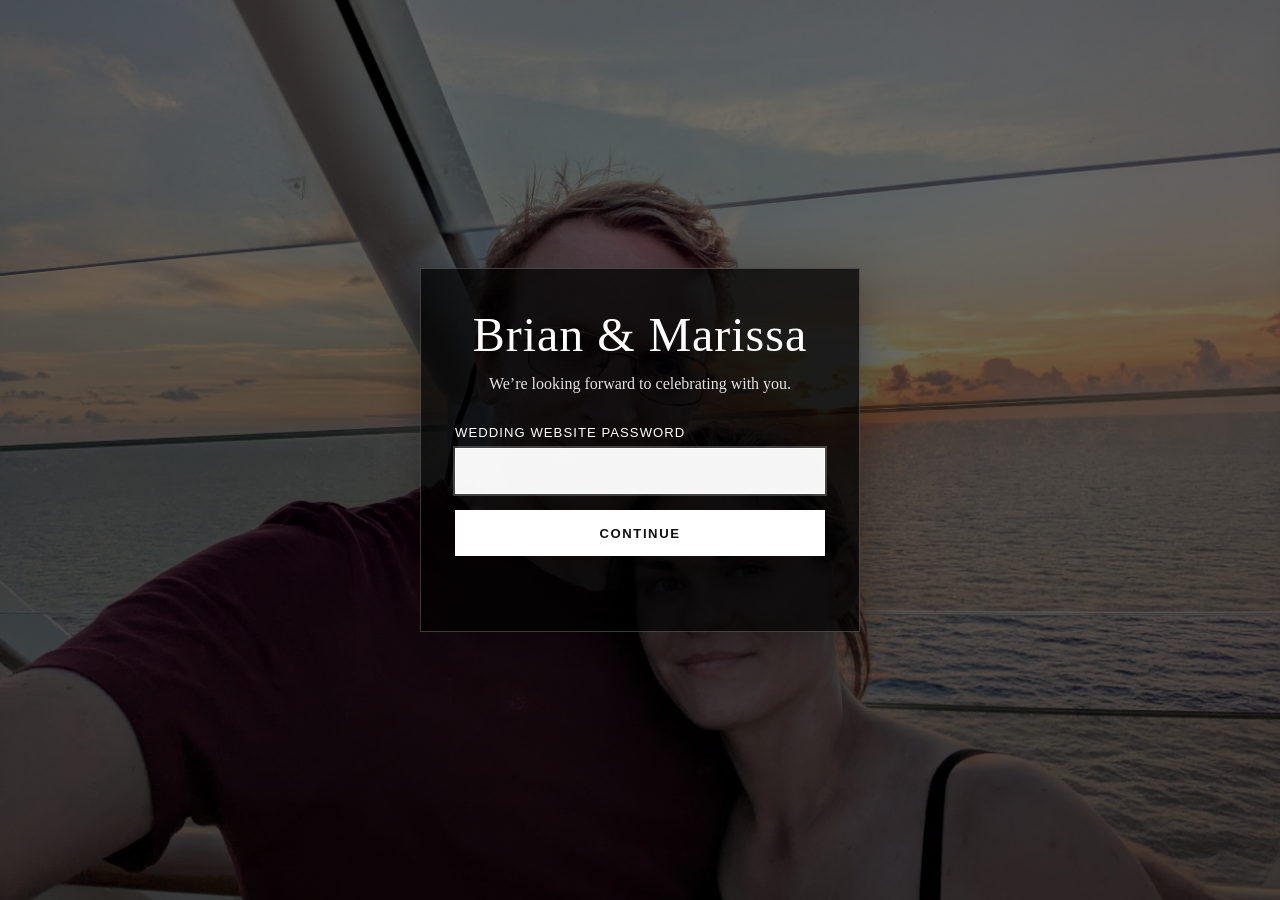
<file: index.html>
<!DOCTYPE html>
<html lang="en">

<head>
    <meta charset="utf-8">
    <meta name="viewport" content="width=device-width, initial-scale=1">
    <meta name="theme-color" content="#111111">
    <title>Brian &amp; Marissa</title>
    <style>
        :root {
            color-scheme: dark;
            font-family: Georgia, "Times New Roman", serif;
            background: #111;
            color: #fff;
        }

        * {
            box-sizing: border-box;
        }

        html,
        body {
            width: 100%;
            min-height: 100%;
            margin: 0;
        }

        body {
            min-height: 100vh;
            display: grid;
            place-items: center;
            padding: 24px;
            background:
                linear-gradient(rgba(0, 0, 0, .52), rgba(0, 0, 0, .68)),
                url("img/password-background.jpg") center center / cover no-repeat fixed,
                #111;
        }

        .login-panel {
            width: min(100%, 440px);
            padding: 38px 34px;
            text-align: center;
            background: rgba(0, 0, 0, .74);
            border: 1px solid rgba(255, 255, 255, .22);
            box-shadow: 0 12px 42px rgba(0, 0, 0, .35);
        }

        h1 {
            margin: 0 0 10px;
            font-family: Georgia, "Times New Roman", serif;
            font-size: clamp(2.1rem, 7vw, 3rem);
            font-weight: 400;
            letter-spacing: .02em;
        }

        .intro {
            margin: 0 0 28px;
            color: rgba(255, 255, 255, .88);
            line-height: 1.55;
        }

        .step[hidden] {
            display: none;
        }

        label {
            display: block;
            margin: 0 0 8px;
            text-align: left;
            font-family: Arial, sans-serif;
            font-size: .82rem;
            letter-spacing: .08em;
            text-transform: uppercase;
        }

        input {
            display: block;
            width: 100%;
            min-height: 46px;
            margin: 0 0 16px;
            padding: 11px 13px;
            border: 1px solid rgba(255, 255, 255, .55);
            border-radius: 0;
            outline: none;
            background: rgba(255, 255, 255, .96);
            color: #171717;
            font: 16px Arial, sans-serif;
        }

        input:focus {
            border-color: #fff;
            box-shadow: 0 0 0 2px rgba(255, 255, 255, .22);
        }

        button {
            width: 100%;
            min-height: 46px;
            border: 1px solid #fff;
            border-radius: 0;
            background: #fff;
            color: #111;
            cursor: pointer;
            font: 700 .82rem Arial, sans-serif;
            letter-spacing: .12em;
            text-transform: uppercase;
            transition: background .15s ease, color .15s ease;
        }

        button:hover {
            background: transparent;
            color: #fff;
        }

        button:disabled {
            cursor: wait;
            opacity: .65;
        }

        .message {
            min-height: 1.5em;
            margin: 15px 0 0;
            color: #f0d6d6;
            font: .9rem/1.45 Arial, sans-serif;
        }

        .message.success {
            color: #e6eadf;
        }

        #wedding-site {
            display: none;
            position: fixed;
            inset: 0;
            width: 100%;
            height: 100%;
            border: 0;
            background: #000;
        }

        @media (max-width: 480px) {
            body {
                padding: 16px;
            }

            .login-panel {
                padding: 30px 22px;
            }
        }
    </style>
</head>

<body>
    <main class="login-panel" id="login-panel">
        <h1>Brian &amp; Marissa</h1>
        <p class="intro">We’re looking forward to celebrating with you.</p>

        <form id="password-form" class="step" autocomplete="on">
            <label for="site-password">Wedding website password</label>
            <input id="site-password" name="password" type="password" autocomplete="current-password" required
                autofocus>
            <button id="password-button" type="submit">Continue</button>
        </form>

        <form id="guest-form" class="step" hidden>
            <label for="guest-name">Your name</label>
            <input id="guest-name" name="guest" type="text" autocomplete="name" autocapitalize="words"
                placeholder="Enter your name (Ex. John Smith)" required>
            <button id="guest-button" type="submit">Enter</button>
        </form>

        <p id="message" class="message" role="status" aria-live="polite"></p>
    </main>

    <iframe id="wedding-site" title="Brian and Marissa wedding website" referrerpolicy="no-referrer"></iframe>

    <script>
        "use strict";

        const passwordForm = document.getElementById("password-form");
        const guestForm = document.getElementById("guest-form");
        const passwordInput = document.getElementById("site-password");
        const guestInput = document.getElementById("guest-name");
        const passwordButton = document.getElementById("password-button");
        const guestButton = document.getElementById("guest-button");
        const message = document.getElementById("message");
        const loginPanel = document.getElementById("login-panel");
        const weddingFrame = document.getElementById("wedding-site");

        let siteManifest = null;
        let cryptoKey = null;
        let guestRecords = null;

        function setMessage(text, success = false) {
            message.textContent = text;
            message.classList.toggle("success", success);
        }

        function setBusy(button, busy, busyText) {
            if (busy) {
                button.dataset.originalText = button.textContent;
                button.textContent = busyText;
            } else if (button.dataset.originalText) {
                button.textContent = button.dataset.originalText;
                delete button.dataset.originalText;
            }
            button.disabled = busy;
        }

        function decodeBase64(value) {
            const binary = atob(value);
            const bytes = new Uint8Array(binary.length);
            for (let i = 0; i < binary.length; i++) {
                bytes[i] = binary.charCodeAt(i);
            }
            return bytes;
        }

        async function deriveKey(password, manifest) {
            const salt = decodeBase64(manifest.salt);
            const material = await crypto.subtle.importKey(
                "raw",
                new TextEncoder().encode(password),
                "PBKDF2",
                false,
                ["deriveKey"]
            );

            return crypto.subtle.deriveKey(
                {
                    name: "PBKDF2",
                    salt,
                    iterations: manifest.iterations,
                    hash: "SHA-256"
                },
                material,
                { name: "AES-GCM", length: 256 },
                false,
                ["decrypt"]
            );
        }

        async function decryptEntry(path, key) {
            const entry = siteManifest.files[path];
            if (!entry) {
                throw new Error("Missing encrypted file: " + path);
            }

            const nonce = decodeBase64(entry.nonce);
            const ciphertext = decodeBase64(entry.ciphertext);
            return await crypto.subtle.decrypt(
                { name: "AES-GCM", iv: nonce },
                key,
                ciphertext
            );
        }

        // RFC 4180-compatible enough for this guest list: quoted fields,
        // commas inside quotes, escaped quotes, CRLF, and newlines in quotes.
        function parseCsv(text) {
            const rows = [];
            let row = [];
            let field = "";
            let inQuotes = false;

            for (let i = 0; i < text.length; i++) {
                const ch = text[i];

                if (inQuotes) {
                    if (ch === '"') {
                        if (text[i + 1] === '"') {
                            field += '"';
                            i++;
                        } else {
                            inQuotes = false;
                        }
                    } else {
                        field += ch;
                    }
                } else if (ch === '"') {
                    inQuotes = true;
                } else if (ch === ",") {
                    row.push(field);
                    field = "";
                } else if (ch === "\n") {
                    row.push(field);
                    rows.push(row);
                    row = [];
                    field = "";
                } else if (ch !== "\r") {
                    field += ch;
                }
            }

            if (field.length || row.length) {
                row.push(field);
                rows.push(row);
            }

            if (!rows.length) return [];

            const headers = rows.shift().map(value => value.trim().toLowerCase());
            const nameIndex = headers.indexOf("name");
            if (nameIndex < 0) {
                throw new Error('The guest CSV must have a "name" column.');
            }

            return rows
                .filter(values => values.some(value => value.trim() !== ""))
                .map(values => ({
                    name: (values[nameIndex] || "").trim()
                }))
                .filter(guest => guest.name);
        }

        function normalizeGuestName(name) {
            return name.trim().replace(/\s+/g, " ").toLocaleLowerCase();
        }

        // Keep this in sync with make_slug() in encrypt.py.
        function makeSlug(name) {
            return name.normalize("NFKD")
                .replace(/[\u0300-\u036f]/g, "")
                .replace(/[^\x00-\x7F]/g, "")
                .toLowerCase()
                .trim()
                .replace(/[^a-z0-9]+/g, "-")
                .replace(/^-+|-+$/g, "");
        }

        function isExternalOrSpecialUrl(value) {
            const trimmed = value.trim();
            return !trimmed ||
                trimmed.startsWith("#") ||
                /^(?:[a-z][a-z0-9+.-]*:|\/\/)/i.test(trimmed);
        }

        function resolveEncryptedPath(rawUrl, sourcePath) {
            if (isExternalOrSpecialUrl(rawUrl)) return null;

            try {
                const sourceDirectory = sourcePath.includes("/")
                    ? sourcePath.slice(0, sourcePath.lastIndexOf("/") + 1)
                    : "";
                const resolved = new URL(rawUrl, "https://wedding.invalid/" + sourceDirectory);
                if (resolved.origin !== "https://wedding.invalid") return null;

                let path = decodeURIComponent(resolved.pathname.replace(/^\/+/, ""));
                path = path.replace(/\\/g, "/");
                return path;
            } catch {
                return null;
            }
        }

        function rewriteCssUrls(cssText, cssPath, blobUrls) {
            return cssText.replace(
                /url\(\s*(?:(["'])(.*?)\1|([^)]*?))\s*\)/gi,
                (whole, quote, quotedValue, bareValue) => {
                    const raw = (quotedValue ?? bareValue ?? "").trim();
                    const path = resolveEncryptedPath(raw, cssPath);
                    if (!path || !blobUrls.has(path)) return whole;
                    return 'url("' + blobUrls.get(path) + '")';
                }
            );
        }

        function rewriteSrcset(value, sourcePath, blobUrls) {
            return value.split(",").map(candidate => {
                const parts = candidate.trim().split(/\s+/, 2);
                const path = resolveEncryptedPath(parts[0], sourcePath);
                if (path && blobUrls.has(path)) parts[0] = blobUrls.get(path);
                return parts.join(" ");
            }).join(", ");
        }

        function rewriteHtmlReferences(htmlText, htmlPath, blobUrls) {
            const parsed = new DOMParser().parseFromString(htmlText, "text/html");

            parsed.querySelectorAll("[src], [href], [poster], [srcset]").forEach(element => {
                for (const attribute of ["src", "href", "poster"]) {
                    if (!element.hasAttribute(attribute)) continue;
                    const original = element.getAttribute(attribute);
                    const path = resolveEncryptedPath(original, htmlPath);
                    if (path && blobUrls.has(path)) {
                        element.setAttribute(attribute, blobUrls.get(path));
                    }
                }

                if (element.hasAttribute("srcset")) {
                    element.setAttribute(
                        "srcset",
                        rewriteSrcset(element.getAttribute("srcset"), htmlPath, blobUrls)
                    );
                }
            });

            parsed.querySelectorAll("[style]").forEach(element => {
                element.setAttribute(
                    "style",
                    rewriteCssUrls(element.getAttribute("style"), htmlPath, blobUrls)
                );
            });

            parsed.querySelectorAll("style").forEach(styleElement => {
                styleElement.textContent = rewriteCssUrls(
                    styleElement.textContent,
                    htmlPath,
                    blobUrls
                );
            });

            return "<!doctype html>\n" + parsed.documentElement.outerHTML;
        }

        async function buildBlobUrls(key) {
            const blobUrls = new Map();
            const cssFiles = [];

            for (const path of Object.keys(siteManifest.files)) {
                if (path === "guests.csv") continue;
                if (
                    path.startsWith(siteManifest.guest_page_prefix) &&
                    path.endsWith(siteManifest.guest_page_suffix)
                ) {
                    continue;
                }

                const entry = siteManifest.files[path];
                const mime = entry.mime || entry.mime_type || "application/octet-stream";
                const plaintext = await decryptEntry(path, key);

                if (/\.css$/i.test(path) || mime.includes("text/css")) {
                    cssFiles.push({ path, mime, plaintext });
                } else {
                    blobUrls.set(path, URL.createObjectURL(new Blob([plaintext], { type: mime })));
                }
            }

            // CSS is processed after images/fonts so its url(...) references can be
            // replaced with the corresponding blob URLs.
            for (const cssFile of cssFiles) {
                const cssText = new TextDecoder().decode(cssFile.plaintext);
                const rewritten = rewriteCssUrls(cssText, cssFile.path, blobUrls);
                const blob = new Blob([rewritten], { type: cssFile.mime || "text/css" });
                blobUrls.set(cssFile.path, URL.createObjectURL(blob));
            }

            return blobUrls;
        }

        async function loadManifest() {
            const response = await fetch("encrypted-site.json", { cache: "no-store" });
            if (!response.ok) {
                throw new Error("Could not load encrypted-site.json (HTTP " + response.status + ").");
            }

            const manifest = await response.json();
            if (
                manifest.version !== 3 ||
                manifest.kdf !== "PBKDF2-SHA256" ||
                !manifest.files ||
                !manifest.guest_page_prefix ||
                !manifest.guest_page_suffix
            ) {
                throw new Error("The encrypted-site.json format is not the expected version 3 format.");
            }
            return manifest;
        }

        passwordForm.addEventListener("submit", async event => {
            event.preventDefault();
            setMessage("");
            setBusy(passwordButton, true, "Checking…");

            try {
                siteManifest = await loadManifest();
                cryptoKey = await deriveKey(passwordInput.value, siteManifest);

                const csvBuffer = await decryptEntry("guests.csv", cryptoKey);
                const csvText = new TextDecoder("utf-8").decode(csvBuffer).replace(/^\uFEFF/, "");
                guestRecords = parseCsv(csvText);

                passwordForm.hidden = true;
                guestForm.hidden = false;
                setMessage("Password accepted. Enter the name shown on your invitation.", true);
                guestInput.focus();
            } catch (error) {
                console.error(error);
                setMessage(
                    "We couldn’t verify that password. Please check it and try again."
                );
            } finally {
                setBusy(passwordButton, false);
            }
        });

        guestForm.addEventListener("submit", async event => {
            event.preventDefault();
            setMessage("");
            setBusy(guestButton, true, "Opening…");

            try {
                const enteredName = normalizeGuestName(guestInput.value);
                const guest = guestRecords.find(
                    record => normalizeGuestName(record.name) === enteredName
                );

                if (!guest) {
                    setMessage("We couldn’t find that name. Please check the spelling or contact us.");
                    return;
                }

                const slug = makeSlug(guest.name);
                if (!slug) {
                    throw new Error("The guest name does not produce a valid page filename.");
                }

                const pagePath =
                    siteManifest.guest_page_prefix + slug + siteManifest.guest_page_suffix;

                const [pageBuffer, blobUrls] = await Promise.all([
                    decryptEntry(pagePath, cryptoKey),
                    buildBlobUrls(cryptoKey)
                ]);

                const pageHtml = new TextDecoder("utf-8").decode(pageBuffer);
                const rewrittenHtml = rewriteHtmlReferences(pageHtml, pagePath, blobUrls);

                weddingFrame.srcdoc = rewrittenHtml;
                weddingFrame.style.display = "block";
                loginPanel.style.display = "none";
                document.body.style.display = "block";
                document.body.style.padding = "0";
                document.body.style.background = "#000";
            } catch (error) {
                console.error(error);
                setMessage(
                    "We couldn’t open your invitation. Please contact Brian or Marissa."
                );
            } finally {
                setBusy(guestButton, false);
            }
        });
    </script>
</body>

</html>
</file>
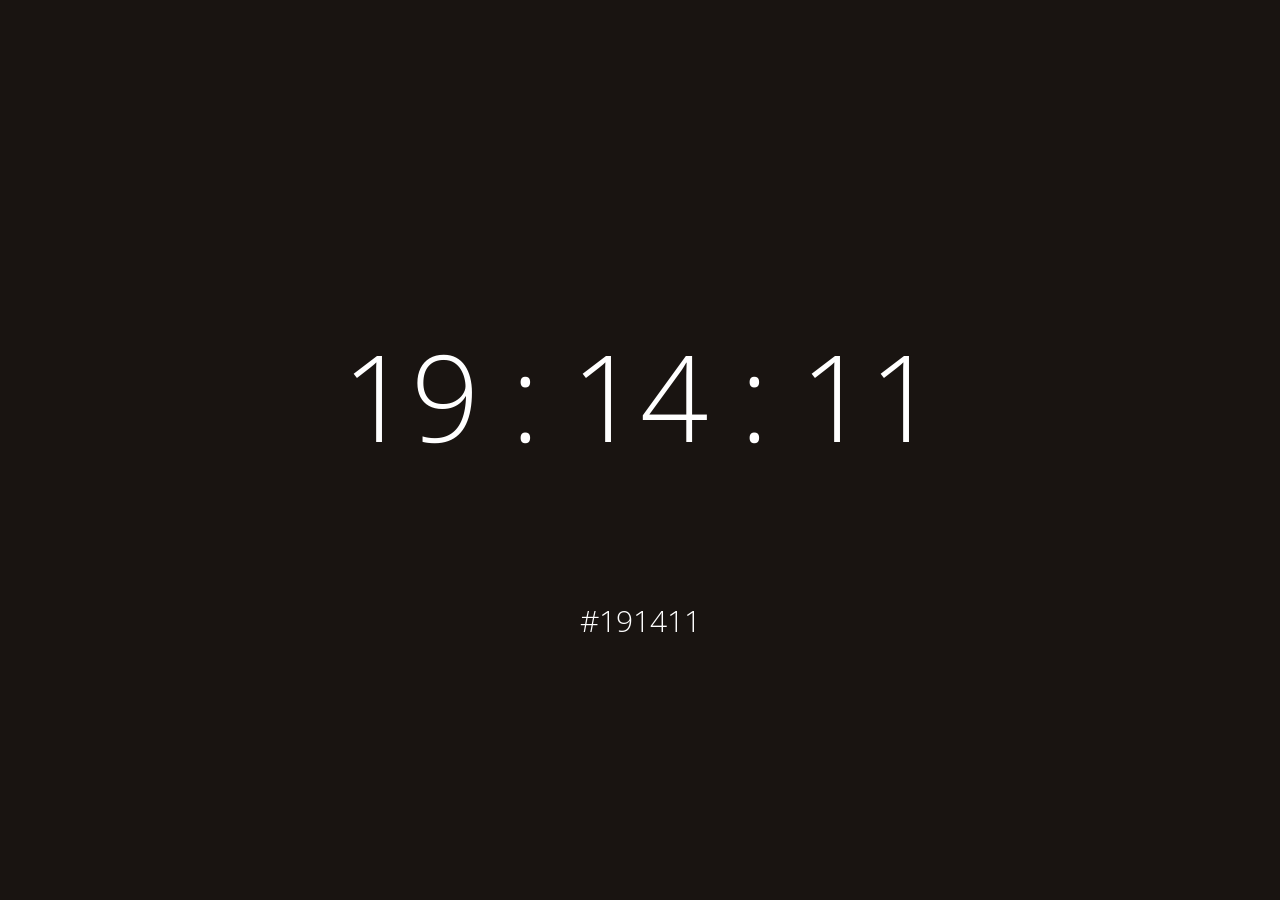
<file: color.html>
<!DOCTYPE html><html><head><title>What color is it?</title><meta charset="UTF-8" ><link href='http://fonts.googleapis.com/css?family=Open+Sans:800,400,300' rel='stylesheet' type='text/css'>

<meta name="viewport" content="width=device-width, user-scalable=no, initial-scale=1">
<meta name="description" content="what colour is it?"/>

<meta property="og:title" content="What color is it?" />
<meta property='og:locale' content="en_US"/>
<meta property='og:description' content="the time....... now in color."/>
<meta property="og:type" content="Website" />
<style>

@media all and (max-width: 1024px) {

h1 { font-family:"open sans"; font-size:40px; font-weight:300; color:white; transition:all 0.6s; -webkit-transition:all 0.6s;}
h2 { font-family:"open sans"; font-size:20px; font-weight:300; color:white; transition:all 0.6s; -webkit-transition:all 0.6s;}

iframe { display:none;}

}

@media all and (min-width: 1024px) {

h1 { font-family:"open sans"; font-size:120px; font-weight:300; color:white; transition:all 0.6s; -webkit-transition:all 0.6s;}
h2 { font-family:"open sans"; font-size:30px; font-weight:300; color:white; transition:all 0.6s; -webkit-transition:all 0.6s;}

iframe { position:absolute; bottom:-30px; left:50%; margin-left:-25px; opacity:0.1; transition:all 0.4s; -webkit-transition:all 0.4s; width:50px;}
iframe:hover {opacity:1;}

}
table { position:absolute; width:100%; height:100%; top:0px; left:0px;}
</style>
</head>

<body onLoad="dotime()">

<table><td height="100%" width="100%" align="center" valign="middle">
<h1 id="t"></h1><br>
<h2 id="h"></h2>
</td></table>
</body>

<script src="http://ajax.googleapis.com/ajax/libs/jquery/1.10.2/jquery.min.js"></script>
<script type="text/javascript">

function dotime(){
	
	$("body").css({"transition": "all 0.8s", "-webkit-transition": "all 0.8s"});
	
	var d = new Date();
	var hours = d.getHours();
	var mins = d.getMinutes();
	var secs = d.getSeconds();
	
	if (hours < 10){hours = "0" + hours};
	if (mins < 10){mins = "0" + mins};
	if (secs < 10){secs = "0" + secs};
	
	hours.toString();
	mins.toString();
	secs.toString();
	
	var hex = "#" + hours + mins + secs;
	
	$("#t").html(hours +" : "+ mins +" : "+ secs);
	$("#h").html(hex);
	
	document.body.style.background = hex;
	
	setTimeout(function(){ dotime();}, 1000);
}

</script>

</html>
</file>
